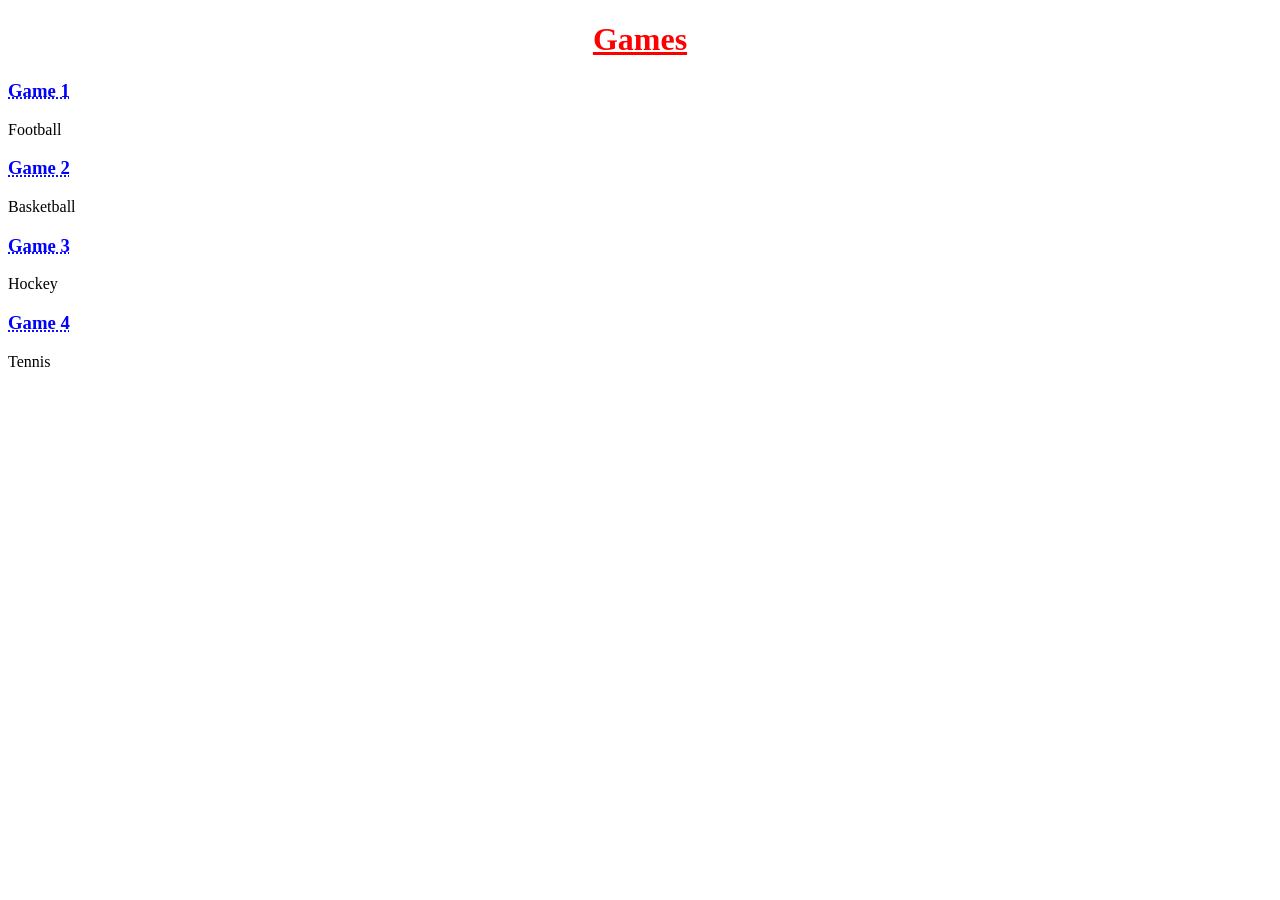
<file: games.html>
<!DOCTYPE html>
<html lang="en"></html>
<head>
    <meta charset="UTF-8">
    <meta name="viewport" content="width=device-width, initial-scale=1.0">
    <title>Games</title>
    <link rel="stylesheet" href="games.css">
</head>
<body>
<h1>Games</h1>
<div class="games-container">
    <div class="game-card">
        <h3>Game 1</h3>
        <p>Football</p> 
    </div>
    <div class="game-card">
        <h3>Game 2</h3>
        <p>Basketball</p>
    </div>
    <div class="game-card">
        <h3>Game 3</h3>
        <p>Hockey</p>
    </div>
    <div class="game-card">
        <h3>Game 4</h3>
        <p>Tennis</p>
</div>
</body>
</file>
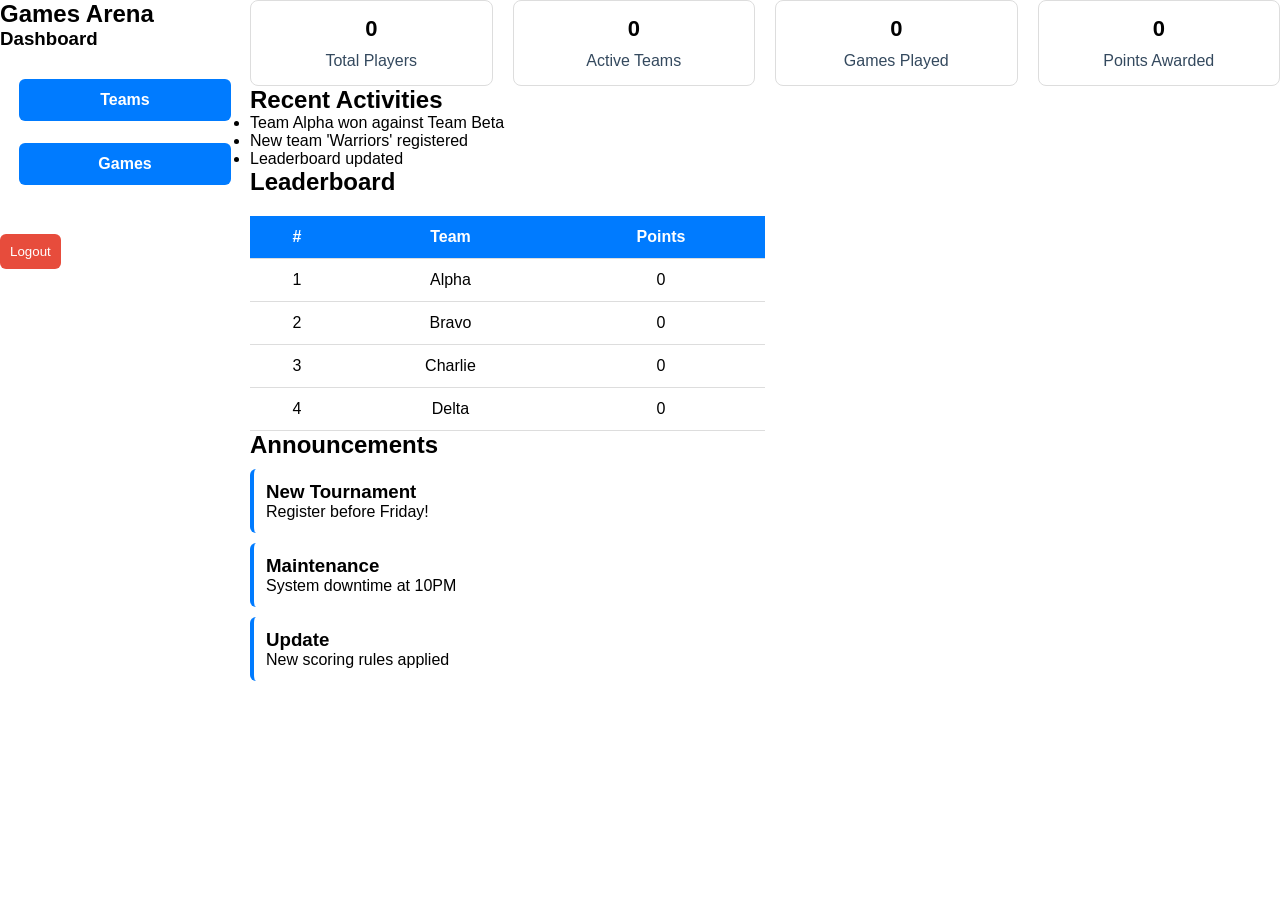
<file: home.html>
<html lang="en">

<head>
    <meta charset="UTF-8">
    <meta name="viewport" content="width=device-width, initial-scale=1.0">
    <title>Game arena</title>
    <link rel="stylesheet" href="gamesarena.css">
</head>

<body class="body">
    <!-- sidebar -->
    <section >
        <!-- header -->
        <h1 class="sidebar-header">Games Arena</h1>
        <!-- buttons -->
        <div class="sidebar-content">
            <h3>Dashboard</h3>
            <div class="sidebar-buttons ">
                <a href="teams.html" class="button active">Teams</a>
                <a href="games.html" class="button active">Games</a>
            </div>
            <div class="logout-button">
                <button class="signout-button">Logout</button>
            </div>
        </div>

    </section>
    <!-- dashboard contents -->
    <section >
        <!-- Site header -->
        <!-- dashboard summary -->
        <div class="dashboard-summary" id="total-games">
        </div>
        
        <!-- Activities -->
        <div id="activities"></div>

        <!-- Leaderboard -->
        <div id="leaderboard"></div>

        <!-- Announcements cards -->
        <div id="announcements">
        </div>

    </section>
    <script src="dashboard.js"></script>
</body>

</html>
</file>
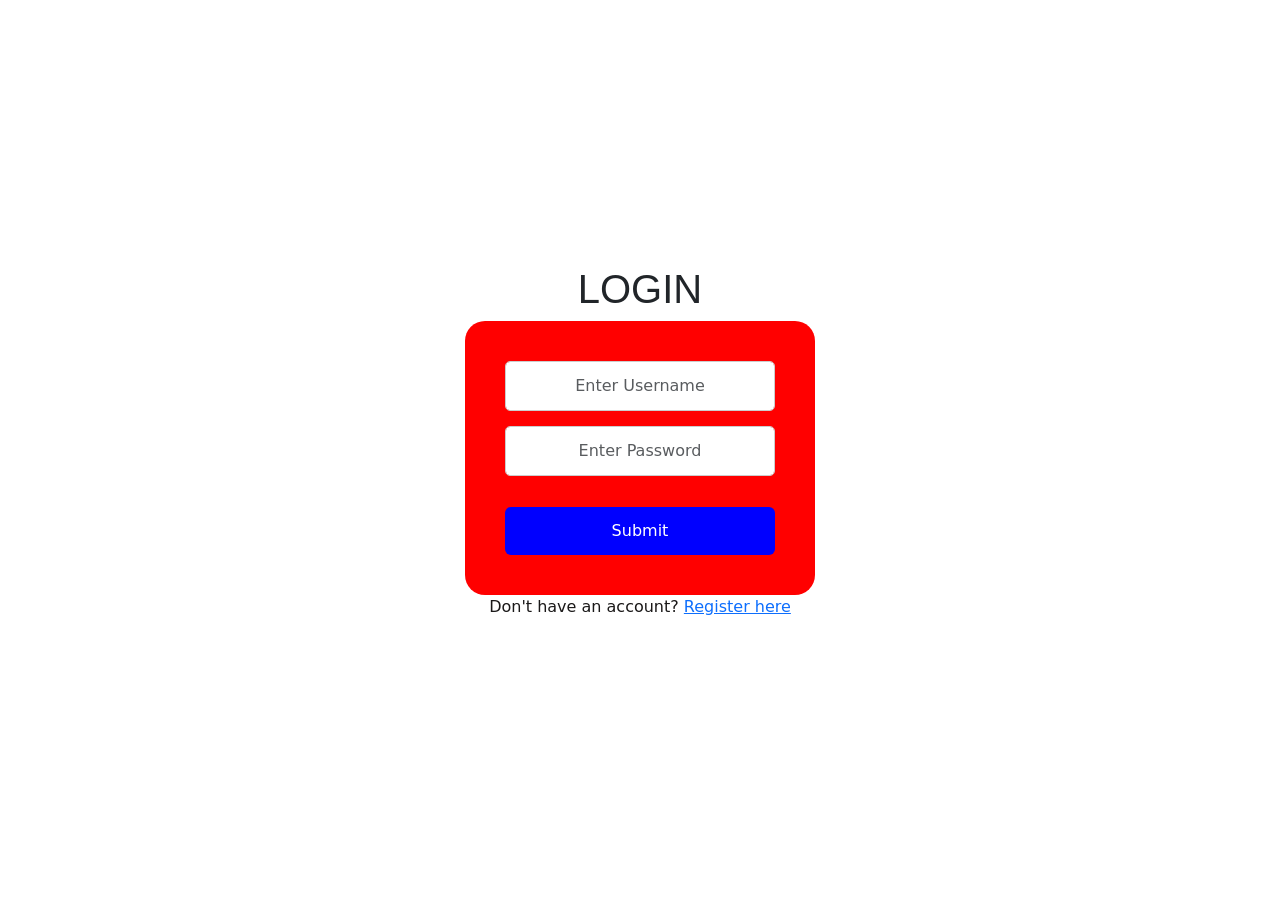
<file: login.html>
<!DOCTYPE html>
<html lang="en">

<head>

<meta charset="UTF-8">
<meta name="viewport" content="width=device-width, initial-scale=1.0">

<title>Login</title>

<link rel="stylesheet" href="login.css">

<!-- Bootstrap CSS -->
<link href="https://cdn.jsdelivr.net/npm/bootstrap@5.3.2/dist/css/bootstrap.min.css" rel="stylesheet">

</head>

<body>

<h1>LOGIN</h1>

<div class="login-container">

<form id="login-form" class="login-form">

<!-- <label for="username">Username:</label> -->
<input type="text" class="form-control" id="username" name="username" placeholder="Enter Username" required>

<!-- <label for="password">Password:</label> -->
<input type="password" class="form-control" id="password" name="password" placeholder="Enter Password" required>

<button type="submit" class="btn btn-primary mt-3">Submit</button>

</form>

</div>

<p>
Don't have an account?
<a href="register.html">Register here</a>
</p>
<script src="api.js"></script>
<a href="home.html"></a>
<!-- Bootstrap JS -->
<script src="https://cdn.jsdelivr.net/npm/bootstrap@5.3.2/dist/js/bootstrap.bundle.min.js"></script>



</body>
</html>
</file>
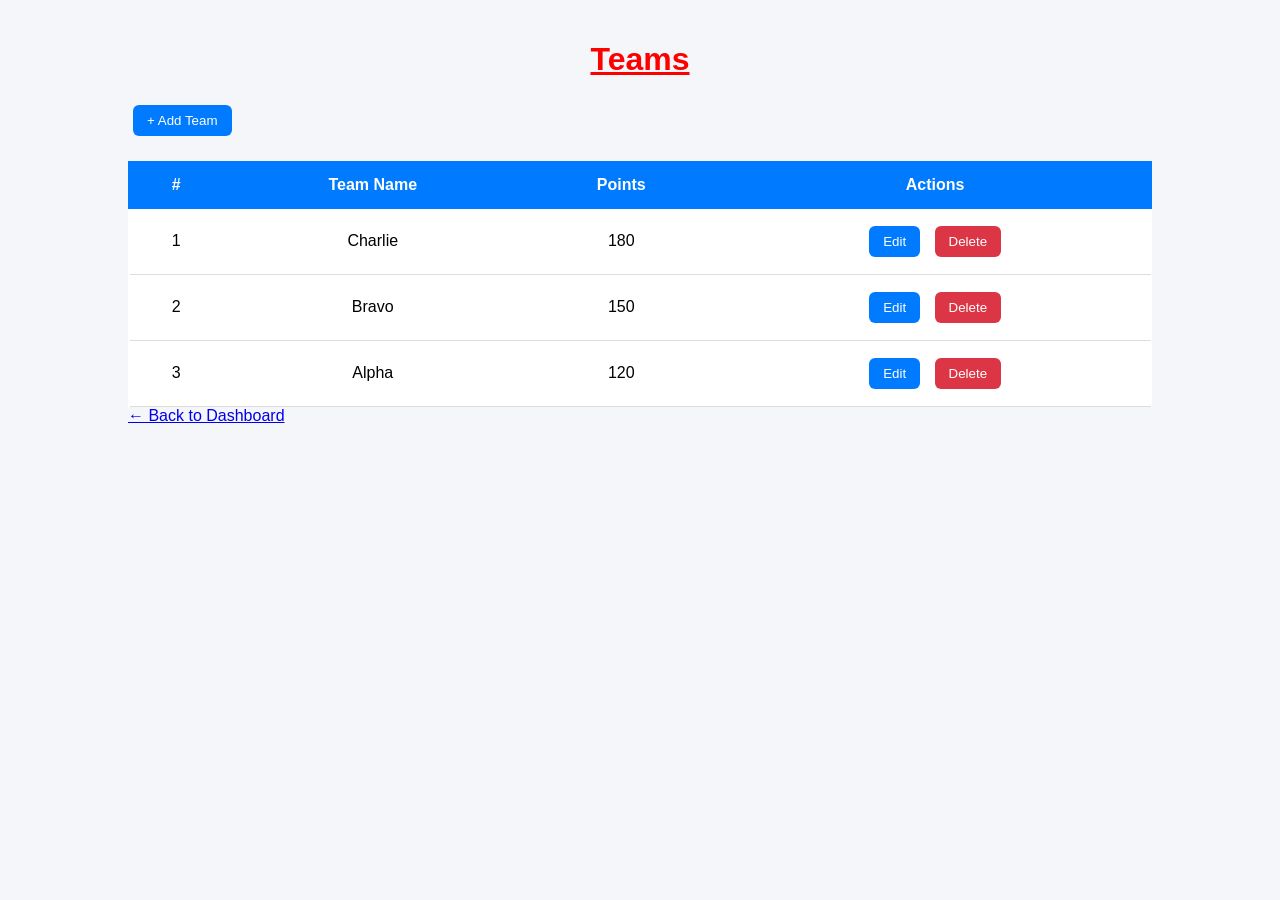
<file: players.html>
<!DOCTYPE html>
<html lang="en">
<head>
    <meta charset="UTF-8">
    <meta name="viewport" content="width=device-width, initial-scale=1.0">
    <title>Teams & Players</title>
    <link rel="stylesheet" href="teams.css">
</head>
<body>

<div class="container">
    <h1>Teams</h1>

    <button id="addTeamBtn" class="btn primary">+ Add Team</button>

    <table>
        <thead>
            <tr>
                <th>#</th>
                <th>Team Name</th>
                <th>Points</th>
                <th>Actions</th>
            </tr>
        </thead>
        <tbody id="teamsTable"></tbody>
    </table>

    <!-- Team Form -->
    <div id="teamForm" class="form hidden">
        <h3 id="formTitle">Add Team</h3>
        <input type="hidden" id="teamId">
        <input type="text" id="teamName" placeholder="Team Name">
        <input type="number" id="teamPoints" placeholder="Points">

        <button class="btn success" onclick="saveTeam()">Save</button>
        <button class="btn danger" onclick="closeTeamForm()">Cancel</button>
    </div>

    <!-- Players Section -->
    <div id="playersSection" class="hidden">
        <h2>Players</h2>

        <button class="btn primary" onclick="showPlayerForm()">+ Add Player</button>

        <table>
            <thead>
                <tr>
                    <th>#</th>
                    <th>Name</th>
                    <th>Score</th>
                    <th>Actions</th>
                </tr>
            </thead>
            <tbody id="playersTable"></tbody>
        </table>
    </div>

    <!-- Player Form -->
    <div id="playerForm" class="form hidden">
        <h3>Player</h3>
        <input type="hidden" id="playerId">
        <input type="text" id="playerName" placeholder="Player Name">
        <input type="number" id="playerScore" placeholder="Score">

        <button class="btn success" onclick="savePlayer()">Save</button>
        <button class="btn danger" onclick="closePlayerForm()">Cancel</button>
    </div>

    <a href="home.html" class="back">← Back to Dashboard</a>
</div>

<script src="teams.js"></script>
</body>
</html>
</file>
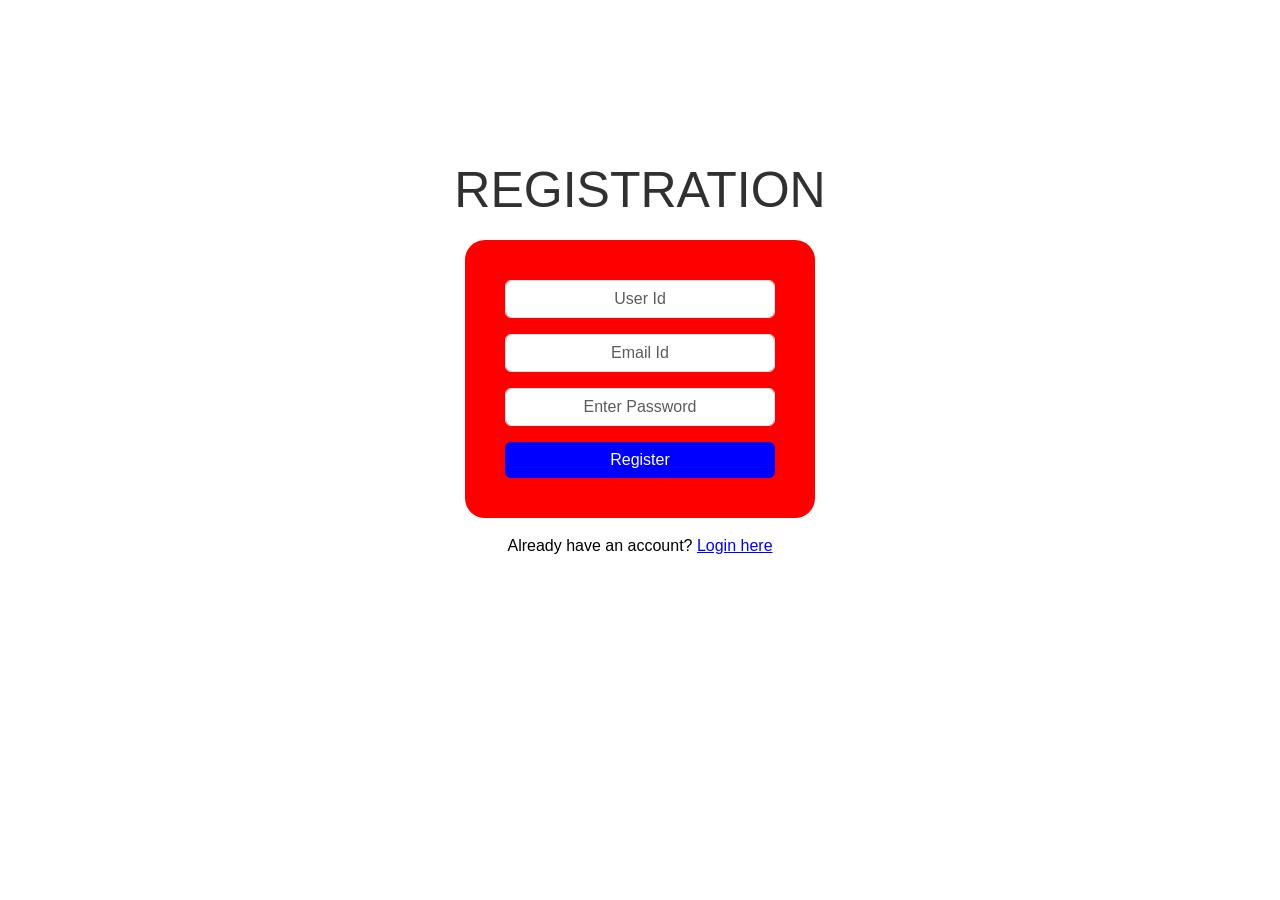
<file: register.html>
<!DOCTYPE html>
<html lang="en">

<head>

<meta charset="UTF-8">
<meta name="viewport" content="width=device-width, initial-scale=1.0">

<title>Sign Up</title>

<!-- Bootstrap CSS -->
<link href="https://cdn.jsdelivr.net/npm/bootstrap@5.3.2/dist/css/bootstrap.min.css" rel="stylesheet">

<link rel="stylesheet" href="register.css">
</head>
<body>
<h1>REGISTRATION</h1>
<div class="container d-flex justify-content-center align-items-center">

<div class="signup-container">


<form id="register-form" class="register-form">

<input type="text" class="form-control mb-3" id="username" placeholder="User Id" required>

<input type="email" class="form-control mb-3" id="email" placeholder="Email Id" required>

<input type="password" class="form-control mb-3" id="password" placeholder="Enter Password" required>

<button type="submit" class="btn btn-primary w-100 register-submit-button">
Register
</button>

</form>
</div>

</div>
<p class="mt-3 text-center">
Already have an account?
<a href="login.html">Login here</a>
</p>

<script src="register.js"></script>

<!-- Bootstrap JS -->
<script src="https://cdn.jsdelivr.net/npm/bootstrap@5.3.2/dist/js/bootstrap.bundle.min.js"></script>
</body>
</html>
</file>
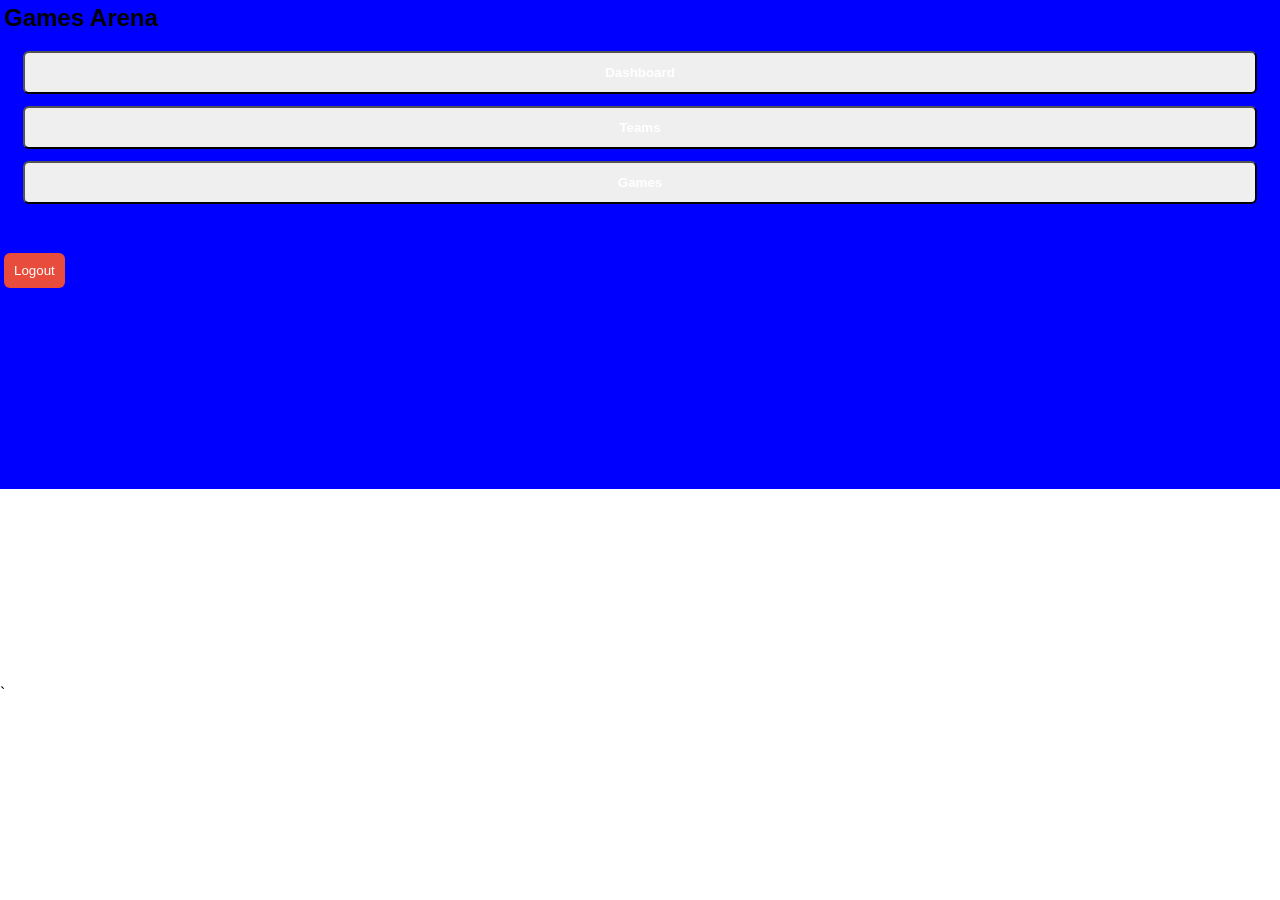
<file: teams.html>
<!DOCTYPE html>
<html lang="en">
<head>
    <meta charset="UTF-8">
    <meta name="viewport" content="width=device-width, initial-scale=1.0">
    <title>Game arena</title>
    <link rel="stylesheet" href="gamesarena.css">
</head>
<body class="body">
    <!-- sidebar -->
    <section style="grid-column: span 2; background-color: blue; padding: 4px;">
        <!-- header -->
        <h1 class="sidebar-header">Games Arena</h1>
        <!-- buttons -->
        <div class="sidebar-content">
            <div class="sidebar-buttons ">
                <button class="button">Dashboard</button>
                <button class="button">Teams</button>
                <button class="button">Games</button>
            </div>
            <div class="logout-button">
                <button class="signout-button">Logout</button>
            </div>
        </div>

    </section>
    <!-- dashboard contents -->
    <section style="grid-column:span 10;">
        <!-- Site header -->
        
    </section>
    <script src="dashboard.js"></script>`   
</body>
</html>
</file>
<file: games.css>
h1{
    text-align: center;
    color: red;
    text-decoration: underline;
}
.body {
    display: grid;
    grid-template-columns: 200px 1fr;
    min-height: 100vh;
}

.game-container {
    background:blue;
    padding: 20px;
    margin-top: 20px;
    border-radius: 8px;
}
h3{
    text-decoration: dotted underline;
    color:blue;

}
</file>
<file: gamesarena.css>
/* RESET */
* {
    margin: 0;
    padding: 0;
    box-sizing: border-box;
}

body {
    font-family: Arial, sans-serif;
}

/* MAIN LAYOUT */
.body {
    display: grid;
    grid-template-columns: 250px 1fr;
    min-height: 100vh;
}

/* SIDEBAR */
.sidebar {
    background-color: #2c3e50;
    color: white;
    display: flex;
    flex-direction: column;
    gap:4px;
}

/* Sidebar content */
.sidebar-content {
    display: flex;
    flex-direction: column;
    flex: 1;
}

/* Sidebar buttons container */
.sidebar-buttons {
    display: flex;
    flex-direction: column;
    gap: 12px;
    padding: 19px;

}

/* NAV BUTTONS */
.button {
    display: block;
    padding: 12px;
    border-radius: 6px;
    color: white;
    text-decoration: none;
    text-align: center;
    font-weight: bold;
    transition: 0.3s;
}

.button:hover {
    background: #007bff;
}

/* ACTIVE BUTTON */
.button.active {
    margin-top: 10px;
    background: #007bff;
}

/* LOGOUT */
.signout-button {
    margin-top: auto;
    padding: 10px;
    background: #e74c3c;
    color: white;
    border: none;
    border-radius: 6px;
    cursor: pointer;
    margin-top: 30px;
}

.signout-button:hover {
    background: #c0392b;
}

/* MAIN CONTENT */
.main-content {
    padding: 20px;
    background: #f4f6f9;
}

/* DASHBOARD SUMMARY */
.dashboard-summary {
    display: grid;
    grid-template-columns: repeat(auto-fit, minmax(180px, 1fr));
    gap: 20px;
}

/* STAT CARDS */
.stats {
    background: white;
    border: 1px solid #ddd;
    padding: 15px;
    border-radius: 8px;
    text-align: center;
}

.stats h3 {
    font-size: 22px;
    margin-bottom: 10px;
}

.stats p {
    color:#34495e;
    margin-top: 10px;
}

/* TABLES */
table {
    width: 50%;
    border-collapse: collapse;
    margin-top: 20px;
    background: white;
}

th, td {
    padding: 12px;
    border-bottom: 1px solid #ddd;
    text-align: center;
}

th {
    background: #007bff;
    color: white;
}

/* ANNOUNCEMENTS */
.announcement-card {
    background: white;
    padding: 12px;
    margin-top: 10px;
    border-radius: 6px;
    border-left: 4px solid #007bff;
}
.announcement-card h4 {
    margin-bottom: 8px;
}
/* RESPONSIVE DESIGN */
@media (max-width: 768px) {

    .body {
        grid-template-columns: 1fr;
    }

    .sidebar {
        flex-direction: row;
        align-items: center;
        justify-content: space-between;
    }

    .sidebar-content {
        flex-direction: row;
        align-items: center;
        gap: 10px;
    }

    .sidebar-buttons {
        flex-direction: row;
    }

    .button {
        width: auto;
        padding: 8px 12px;
    }

    .signout-button {
        margin-top: 0;
    }
    .h3{
        margin-top: -4px;
    }
}
</file>
<file: login.css>
body{
    background-color: blue;
    font-family: Arial, sans-serif;
    margin: 0;
    padding: 0;

    display: flex;
    flex-direction: column;
    align-items: center;
    justify-content: center;
    height: 100vh;
}

h1{
    font-family: sans-serif;
    color: white;
    font-size: 50px;
    margin-bottom: 70px;
}

.login-container{
    display: flex;
    justify-content: center;
    align-items: center;
    width: 100%;
}

.login-form{
    background-color: red;
    padding: 40px;
    border-radius: 20px;
    width: 350px;

    display: flex;
    flex-direction: column;
}

.login-form label{
    font-size: 18px;
    color: white;
    margin-bottom: 5px;
}

.login-form input{
    padding: 12px;
    margin-bottom: 15px;
    border-radius: 5px;
    border: 1px solid #ccc;
    text-align: center;
}
.login-form button{
    background-color:blue;
    border: none;
    padding: 12px;
    font-size: 16px;
}

p{
    margin-top: -20px;
    color: rgb(26, 24, 24);
    font-size: 16px;
}


a{
    color: rgb(236, 91, 103);
    text-decoration: none;
}
</file>
<file: teams.css>
body {
    font-family: Arial, sans-serif;
    background: #f4f6f9;
    margin: 0;
}

.container {
    width: 80%;
    margin: auto;
    padding: 20px;
}

h1 {
    text-align: center;
    color: red;
    text-decoration: underline;
}

/* Buttons */
.btn {
    padding: 8px 14px;
    border: none;
    cursor: pointer;
    border-radius: 6px;
    margin: 5px;
}

.primary { background: #007bff; color: white; }
.success { background: #28a745; color: white; }
.danger { background: #dc3545; color: white; }

/* Table */
table {
    width: 100%;
    border-collapse: collapse;
    margin-top: 20px;
    background: white;
}

th, td {
    padding: 12px;
    border-bottom: 1px solid #ddd;
    text-align: center;
}

th {
    background: #007bff;
    color: white;
    border: 3px solid #007bff;
}

/* Form */
.form-container {
    background: white;
    padding: 20px;
    margin-top: 20px;
    border-radius: 8px;
}

.hidden {
    display: none;
}
h2{
    text-align: center;
    color: red;
    margin-bottom: 20px;
    text-decoration: underline;
}

input {
    width: 100%;
    padding: 10px;
    margin: 10px 0;
}

.form-actions {
    text-align: right;
}

/* Back link */
.back-link {
    display: inline-block;
    margin-top: 20px;
    text-decoration: none;
    color: #007bff;
}
</file>
<file: register.css>
body{
    background-color: white;
    font-family: Arial, sans-serif;
}

h1{
    margin-bottom: 20px;
    margin-top: 10rem;
    font-family: sans-serif;
    text-align: center;
    font-size: 50px;
    color: rgb(49, 47, 47);
}


.signup-container{
    background-color: red;
    padding: 40px;
    border-radius: 20px;
    width: 350px;
}

.form-control{
    text-align: center;
}
.register-submit-button{
    background-color: blue;
    border: none;
}

p{
   margin-top: -90px;
    color: black;
}

a{
    color: blue;
}
</file>
